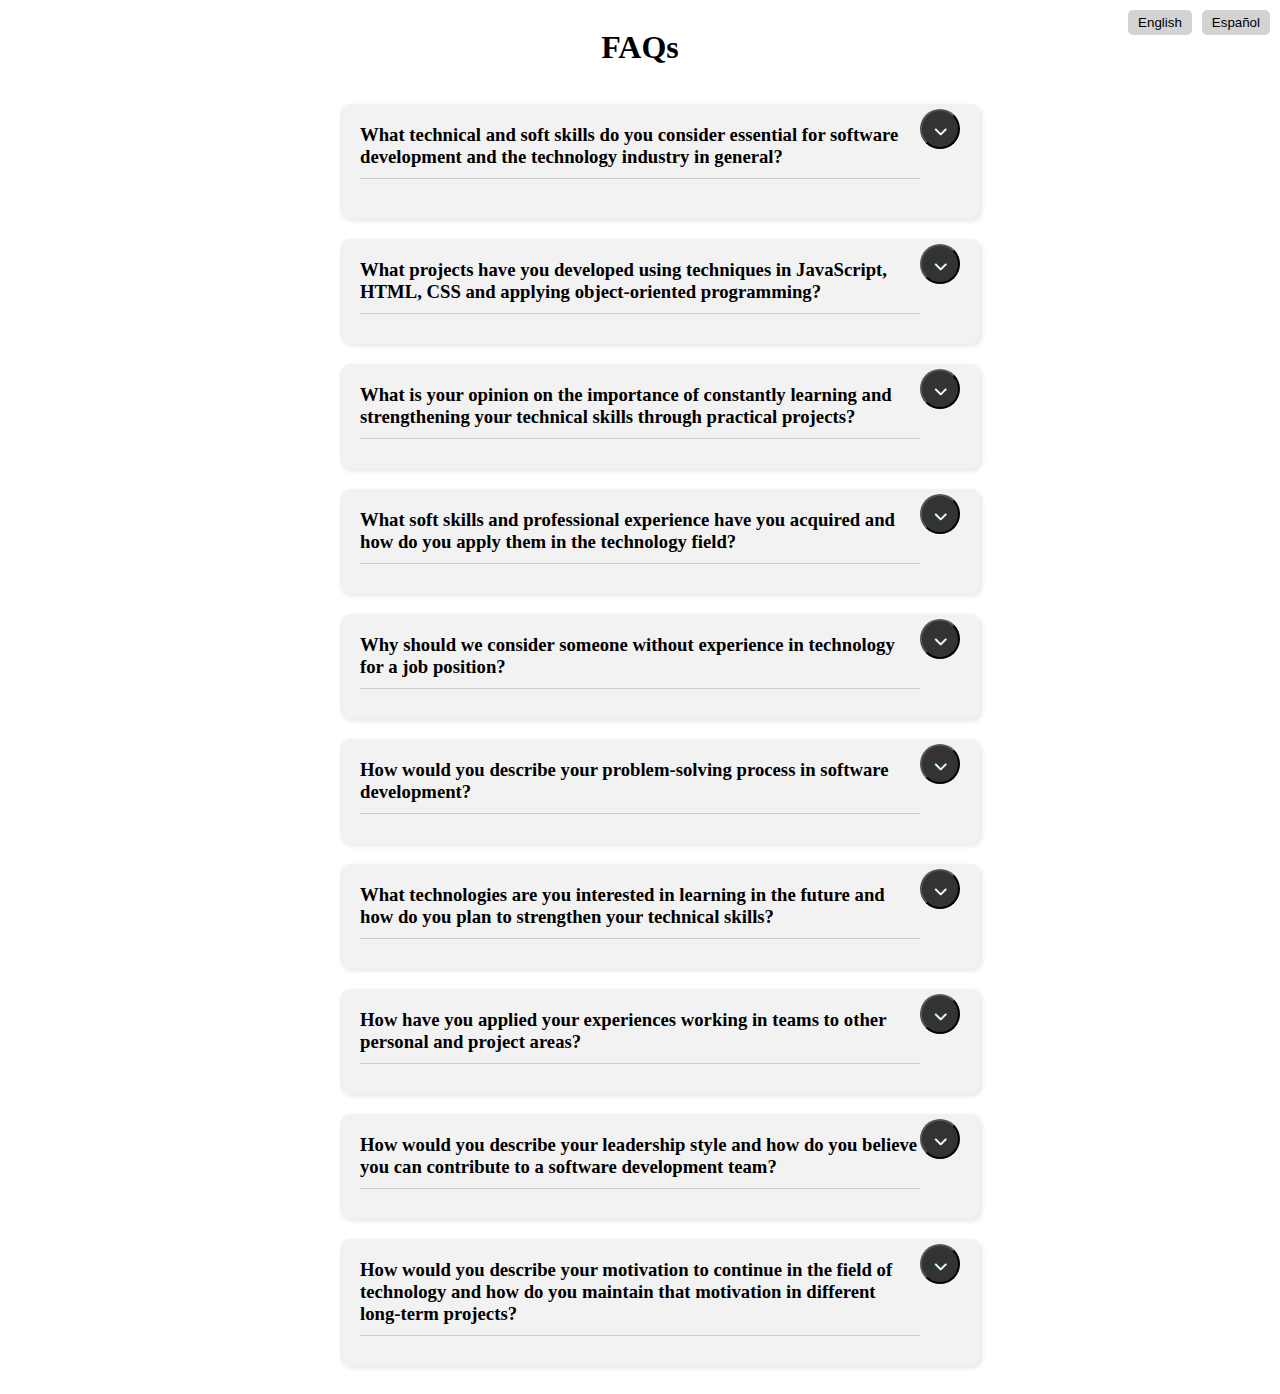
<file: index.html>
<!DOCTYPE html>
<html lang="en">
<head>
    <meta charset="UTF-8">
    <meta http-equiv="X-UA-Compatible" content="IE=edge">
    <meta name="viewport" content="width=device-width, initial-scale=1.0">
    <title>FAQ</title>
    <link rel="stylesheet" href="https://cdnjs.cloudflare.com/ajax/libs/font-awesome/6.3.0/css/all.min.css">
    <link rel="stylesheet" href="./css/style.css">
</head>
<body>
    <header>
        <h1>FAQs</h1>   
        <div class="language-switch">
            <button id="english-button">English</button>              
            <button id="spanish-button">Español</button>              
        </div>
    </header>

    <main>
        <div class="faq-container">
            <div class="faq">
                <h3>What technical and soft skills do you consider essential for software development and the technology industry in general?</h3>
                <p>In software development and the technology industry in general, it is important to keep in mind that not all companies require the same technical knowledge. Therefore, it is important to have a solid foundation in a programming language and understand its logic and operation for greater adaptability to a company's requirements or to create a specific project. In addition, it is fundamental to have soft skills such as organization, adaptability, teamwork, and effective communication to complement and enhance technical skills, achieving optimal performance in software development.</p>
                <p>These skills are considered necessary due to the fact that the technology industry is constantly evolving and changing, with a wide variety of programming languages and technologies, and therefore it is essential to have a solid foundation and an integrated approach to software development.</p>
                <button class="toggle-btn">
                    <i class="fa-sharp fa-solid fa-chevron-down"></i>
                    <i class="fa-sharp fa-solid fa-x"></i>
                </button>
            </div>
            <div class="faq">
                <h3>What projects have you developed using techniques in JavaScript, HTML, CSS and applying object-oriented programming?</h3>
                <p>I have developed projects with various techniques in JavaScript, such as a card generator, navigation rotation, deferred loading, image expansion, soundboard, and a shopping cart. To carry them out, I used HTML, CSS, and JavaScript. These projects allowed me to put object-oriented programming (OOP) into practice and delve into programming principles, which improved my skills.</p>
                <button class="toggle-btn">
                    <i class="fa-sharp fa-solid fa-chevron-down"></i>
                    <i class="fa-sharp fa-solid fa-x"></i>
                </button>
            </div>
        
            <div class="faq">
                <h3>What is your opinion on the importance of constantly learning and strengthening your technical skills through practical projects?</h3>
                <p>Constantly learning is essential in seeking new opportunities for growth and development. Despite continuously taking courses, I consider it important to reinforce knowledge through projects that test the ability to solve problems and strengthen what has been learned. Practicing and developing projects from everyday life is an excellent way to improve technical skills.</p>
                <button class="toggle-btn">
                    <i class="fa-sharp fa-solid fa-chevron-down"></i>
                    <i class="fa-sharp fa-solid fa-x"></i>
                </button>
            </div>
        
            <div class="faq">
                <h3>What soft skills and professional experience have you acquired and how do you apply them in the technology field?</h3>
                <p>As an industrial engineer and with previous work experience, I have developed valuable soft skills that are applicable in the technology field, such as adaptability, self-awareness, emotional intelligence, teamwork, among others. Additionally, experience in the commercial area and customer service can be very useful in understanding the needs and expectations of users and providing better quality service.</p>
                <button class="toggle-btn">
                    <i class="fa-sharp fa-solid fa-chevron-down"></i>
                    <i class="fa-sharp fa-solid fa-x"></i>
                </button>
            </div>
        
            <div class="faq">
                <h3>Why should we consider someone without experience in technology for a job position?</h3>
                <p>Although experience is important, a candidate without experience in technology but with a solid education and a motivation to learn can be a great addition to any technology team. It is also important to highlight their soft skills, such as their problem-solving ability, teamwork, and adaptability, which are key to success in any technology position.</p>
                <button class="toggle-btn">
                    <i class="fa-sharp fa-solid fa-chevron-down"></i>
                    <i class="fa-sharp fa-solid fa-x"></i>
                </button>
            </div>
        
            <div class="faq">
                <h3>How would you describe your problem-solving process in software development?</h3>
                <p>My problem-solving process in software development is based on a combination of evaluating all relevant aspects of the problem, applying my programming knowledge and analysis skills to find effective solutions. I have acquired this skill over my prior work experience and continue to improve it with the constant challenges that arise and put it to the test. Additionally, I value collaboration and teamwork, as I believe this can be a great help in finding more solid and creative solutions.</p>
                <button class="toggle-btn">
                    <i class="fa-sharp fa-solid fa-chevron-down"></i>
                    <i class="fa-sharp fa-solid fa-x"></i>
                </button>
            </div>
        
            <div class="faq">
                <h3>What technologies are you interested in learning in the future and how do you plan to strengthen your technical skills?</h3>
                <p>In the future, in addition to learning about machine learning and artificial intelligence, I want to continue improving my data analysis and decision-making skills. I consider these aspects to be essential in achieving effective solutions in software development, and I want to further delve into them. To achieve this, I plan to participate in practical projects and continue my education with online courses.</p>
                <button class="toggle-btn">
                    <i class="fa-sharp fa-solid fa-chevron-down"></i>
                    <i class="fa-sharp fa-solid fa-x"></i>
                </button>
            </div>
        
            <div class="faq">
                <h3>How have you applied your experiences working in teams to other personal and project areas?</h3>
                <p>I have worked in teams in various contexts, in which I have understood the relevance of collaboration and effective communication in achieving shared goals. An experience that has had a significant impact on my teamwork is sports, where I have learned to create a positive environment and work together towards a goal. Additionally, I have also applied these skills in a commercial and customer service setting, participating in different initiatives that required teamwork to achieve common goals, such as achieving sales goals and improving customer satisfaction. I am sure these skills will be transferable to any teamwork project, including software development projects.</p>
                <button class="toggle-btn">
                    <i class="fa-sharp fa-solid fa-chevron-down"></i>
                    <i class="fa-sharp fa-solid fa-x"></i>
                </button>
            </div>
            <div class="faq">
                <h3>How would you describe your leadership style and how do you believe you can contribute to a software development team?</h3>
                <p>As a leader, I strive to create a positive and motivational environment for the team. I believe it is important for team members to feel valued and respected, which allows them to work more effectively and achieve optimal results. I strive to be a good communicator, listening to team member's ideas and opinions. Overall, I believe my experience in teamwork, my effective communication skills are valuable assets that I can bring to a software development team.</p>
                <button class="toggle-btn">
                    <i class="fa-sharp fa-solid fa-chevron-down"></i>
                    <i class="fa-sharp fa-solid fa-x"></i>
                </button>
            </div>
            <div class="faq">
                <h3>How would you describe your motivation to continue in the field of technology and how do you maintain that motivation in different long-term projects?</h3>
                <p>My motivation in technology is driven by my passion for solving problems and improving people's lives through technological innovation. To maintain my motivation in long-term projects, I strive to keep a focus on my goals, balance my work and personal life, and continue learning and growing. These strategies help me maintain my motivation and professional performance.</p>
                <button class="toggle-btn">
                    <i class="fa-sharp fa-solid fa-chevron-down"></i>
                    <i class="fa-sharp fa-solid fa-x"></i>
                </button>
            </div>
        </div>
    </main>
    <script src="./js/app.js"></script>
<body>
</html>
</file>
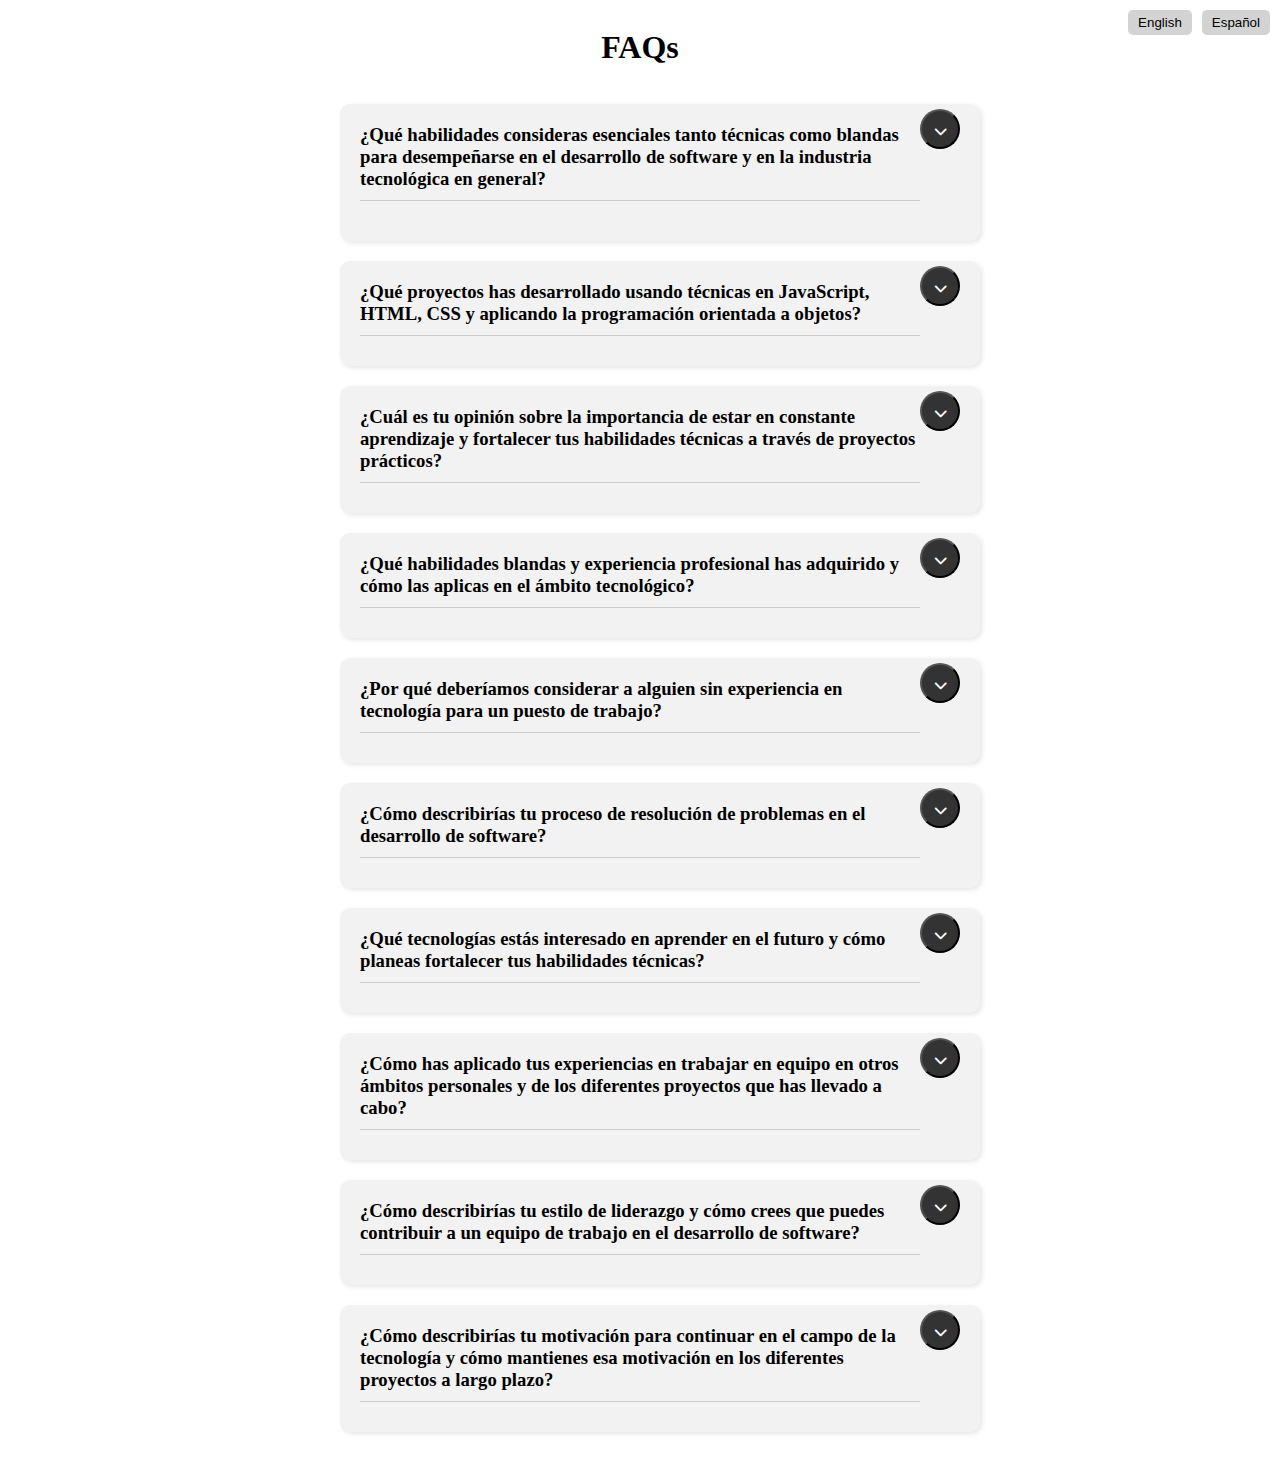
<file: faq-es.html>
<!DOCTYPE html>
<html lang="en">
<head>
    <meta charset="UTF-8">
    <meta http-equiv="X-UA-Compatible" content="IE=edge">
    <meta name="viewport" content="width=device-width, initial-scale=1.0">
    <title>FAQ expandible</title>
    <link rel="stylesheet" href="https://cdnjs.cloudflare.com/ajax/libs/font-awesome/6.3.0/css/all.min.css">
    <link rel="stylesheet" href="./css/style.css">
</head>
<body>
    <header>
        <h1>FAQs</h1>   
        <div class="language-switch">
            <button id="english-button">English</button>              
            <button id="spanish-button">Español</button>              
        </div>
    </header>
    <main>
        <div class="faq-container">
                
            <div class="faq">
                <h3>¿Qué habilidades consideras esenciales tanto técnicas como blandas para desempeñarse en el desarrollo de software y en la industria tecnológica en general?</h3>
                <p>En el desarrollo de software y en general en tecnología, es importante tener en cuenta que no todas las empresas requieren los mismos conocimientos técnicos. Por ello, es importante tener una base sólida en un lenguaje de programación y comprender su lógica y funcionamiento para una mayor adaptabilidad a los requerimientos de una empresa o para generar un proyecto específico. Además, es fundamental tener habilidades blandas como organización, adaptabilidad, trabajo en equipo y comunicación efectiva para complementar y potenciar las habilidades técnicas, logrando un desempeño óptimo en el desarrollo de software.
                <p>Estas habilidades son consideradas necesarias debido a que la industria tecnológica está en constante evolución y cambio, con una amplia variedad de lenguajes de programación y tecnologías, y por lo tanto es fundamental tener una base sólida y un enfoque integral en el desarrollo de software.</p>
                <button class="toggle-btn">
                    <i class="fa-sharp fa-solid fa-chevron-down"></i>
                    <i class="fa-sharp fa-solid fa-x"></i>
                </button>
            </div>

            <div class="faq">
                <h3>¿Qué proyectos has desarrollado usando técnicas en JavaScript, HTML, CSS y aplicando la programación orientada a objetos?</h3>            
                <p>He desarrollado proyectos con diversas técnicas en JavaScript, como un generador de tarjetas, rotación de navegación, carga diferida, expansión de imágenes, tablero de sonido y un carrito de compras. Para llevarlos a cabo, utilicé HTML, CSS y JavaScript. Estos proyectos me permitieron poner en práctica la programación orientada a objetos (OOP) y profundizar en los principios de la programación, lo cual mejoró mis habilidades.</p>
                <button class="toggle-btn">
                    <i class="fa-sharp fa-solid fa-chevron-down"></i>
                    <i class="fa-sharp fa-solid fa-x"></i>
                </button>
            </div>   
        
            <div class="faq">
                <h3>¿Cuál es tu opinión sobre la importancia de estar en constante aprendizaje y fortalecer tus habilidades técnicas a través de proyectos prácticos?</h3>
                <p>Estar en constante aprendizaje es fundamental para buscar nuevas oportunidades de crecimiento y desarrollo. A pesar de realizar continuamente cursos, considero importante reforzar los conocimientos a través de proyectos que pongan a prueba la capacidad de resolución de problemas y fortalezcan lo aprendido. Practicar y desarrollar proyectos de la vida cotidiana es una excelente manera de mejorar habilidades técnicas.</p>
                <button class="toggle-btn">
                    <i class="fa-sharp fa-solid fa-chevron-down"></i>
                    <i class="fa-sharp fa-solid fa-x"></i>
                </button>
            </div>
                    
            <div class="faq">
                <h3>¿Qué habilidades blandas y experiencia profesional has adquirido y cómo las aplicas en el ámbito tecnológico?</h3>
                <p>Como ingeniero industrial y con la experiencia en trabajos previos, he desarrollado habilidades blandas valiosas que son aplicables en el ámbito tecnológico, como adaptabilidad, autoconocimiento, inteligencia emocional, trabajo en equipo, entre otras. Además, la experiencia en el área comercial y en la atención al cliente pueden ser muy útiles para comprender las necesidades y expectativas de los usuarios y brindar un mejor servicio de calidad.</p>
                <button class="toggle-btn">
                    <i class="fa-sharp fa-solid fa-chevron-down"></i>
                    <i class="fa-sharp fa-solid fa-x"></i>
                </button>
            </div>
            
            <div class="faq">
                <h3>¿Por qué deberíamos considerar a alguien sin experiencia en tecnología para un puesto de trabajo?</h3>
                <p>Aunque la experiencia es importante, un candidato sin experiencia en tecnología pero con una formación sólida y una motivación para aprender puede ser una gran adición a cualquier equipo de tecnología. También es importante destacar sus habilidades blandas, como su capacidad de resolver problemas, trabajo en equipo y adaptabilidad, que son claves para el éxito en cualquier puesto en tecnología.</p>
                <button class="toggle-btn">
                    <i class="fa-sharp fa-solid fa-chevron-down"></i>
                    <i class="fa-sharp fa-solid fa-x"></i>
                </button>
            </div>
            
            <div class="faq">
                <h3>¿Cómo describirías tu proceso de resolución de problemas en el desarrollo de software?</h3>
                <p>Mi proceso de resolución de problemas en el desarrollo de software se basa en una combinación de evaluación de todos los aspectos relevantes del problema, aplicación de mis conocimientos y habilidades en programación y capacidad de análisis para encontrar soluciones efectivas. He adquirido esta habilidad a lo largo de mi experiencia en trabajos anteriores y es algo que sigo perfeccionando ante los constantes desafíos que surgen continuamente y se ponen a prueba. Además, valoro la colaboración y trabajo en equipo, ya que creo que esto puede ser una gran ayuda para encontrar soluciones más sólidas y creativas.</p>
                <button class="toggle-btn">
                    <i class="fa-sharp fa-solid fa-chevron-down"></i>
                    <i class="fa-sharp fa-solid fa-x"></i>
                </button>
            </div>
            
            <div class="faq">
                <h3>¿Qué tecnologías estás interesado en aprender en el futuro y cómo planeas fortalecer tus habilidades técnicas?</h3>
                <p>En el futuro además de aprender sobre el aprendizaje automático y la inteligencia artificial, quiero seguir mejorando mis habilidades en el análisis de datos y la toma de decisiones. Considero que estos aspectos son esenciales para lograr soluciones efectivas en el desarrollo de software, y quiero seguir profundizando en ellos. Para lograrlo, planeo participar en proyectos prácticos y seguir formándome con cursos en línea.</p>
                <button class="toggle-btn">
                    <i class="fa-sharp fa-solid fa-chevron-down"></i>
                    <i class="fa-sharp fa-solid fa-x"></i>
                </button>
            </div>
            
            <div class="faq">
                <h3>¿Cómo has aplicado tus experiencias en trabajar en equipo en otros ámbitos personales y de los diferentes proyectos que has llevado a cabo?</h3>
                <p>He trabajado en equipo en diversos contextos, en los cuales he comprendido la relevancia de la colaboración y la comunicación efectiva para alcanzar metas compartidas. Una experiencia que ha tenido un impacto significativo en mi forma de trabajar en equipo es el deporte, donde he aprendido a crear un ambiente positivo y trabajar juntos hacia un objetivo. Además, también he aplicado estas habilidades a nivel laboral en el ámbito comercial y de servicio al cliente, he participado en diferentes iniciativas en las que se requería trabajar en equipo para lograr objetivos comunes, como la consecución de metas de ventas y la mejora de la satisfacción del cliente. Estoy seguro de que estas habilidades serán transferibles a cualquier proyecto en equipo, incluyendo proyectos de desarrollo de software.</p>
                <button class="toggle-btn">
                    <i class="fa-sharp fa-solid fa-chevron-down"></i>
                    <i class="fa-sharp fa-solid fa-x"></i>
                </button>
            </div>

            <div class="faq">
                <h3>¿Cómo describirías tu estilo de liderazgo y cómo crees que puedes contribuir a un equipo de trabajo en el desarrollo de software?</h3>
                <p>Como líder, me esfuerzo por fomentar un ambiente positivo y motivador en el equipo. Creo que es importante que los miembros del equipo se sientan valorados y respetados, lo que les permite trabajar de manera más efectiva y alcanzar resultados óptimos. Me esfuerzo por ser un buen comunicador, escuchando las ideas y opiniones de los miembros del equipo. En general, creo que mi experiencia en trabajo en equipo, mi capacidad de comunicación efectiva, son habilidades valiosas que puedo aportar a un equipo de desarrollo de software.</p>
                <button class="toggle-btn">
                    <i class="fa-sharp fa-solid fa-chevron-down"></i>
                    <i class="fa-sharp fa-solid fa-x"></i>
                </button>
            </div>

            <div class="faq">
                <h3>¿Cómo describirías tu motivación para continuar en el campo de la tecnología y cómo mantienes esa motivación en los diferentes proyectos a largo plazo?</h3>
                <p>Mi motivación en la tecnología es impulsada por mi pasión por resolver problemas y mejorar la vida de las personas a través de la innovación tecnológica. Para mantenerme motivado en los proyectos a largo plazo, me esfuerzo por mantener un enfoque en mis objetivos, equilibrar mi trabajo y vida personal, y continuar aprendiendo y creciendo. Estas estrategias me ayudan a mantener mi motivación y rendimiento profesional.</p>
                <button class="toggle-btn">
                    <i class="fa-sharp fa-solid fa-chevron-down"></i>
                    <i class="fa-sharp fa-solid fa-x"></i>
                </button>
            </div>
        </div>
    </main>

    <script src="./js/app.js"></script>
<body>
</html>
</file>
<file: css/style.css>
/* Estilos para cambiar el boton de cambiar el idioma */
.language-switch {
  position: absolute;
  top: 10px;
  right: 10px;
  display: flex;
  justify-content: flex-end;
}

.language-switch button {
  background-color: lightgray;
  border: none;
  padding: 5px 10px;
  border-radius: 5px;
  cursor: pointer;
  margin-left: 10px;
}
.language-switch button:hover {
  background-color: gray;
}

header {
  display: flex;
  flex-direction: column;
  align-items: center;
  margin-bottom: 1rem;
}

header h1 {
  text-align: center;
  width: 100%;
}

/* Estilos para el contenedor de preguntas y respuestas */
.faq-container {
  max-width: 600px;
  margin: 0 auto;
  display: flex;
  flex-wrap: wrap;
  flex-direction: column;
  align-items: center;
}

.faq {
  width: 100%;
  background: #f2f2f2;
  padding: 20px;
  margin-bottom: 20px;
  border-radius: 10px;
  box-shadow: 2px 2px 5px rgba(0, 0, 0, 0.1);
  display: flex;
  flex-direction: column;
  justify-content: space-between;
  position: relative;
}

.faq h3 {
  display: inline-block;
  width: calc(100% - 40px);
  margin: 0;
  padding-bottom: 10px;
  border-bottom: 1px solid #ccc;
}

.faq p {
  margin: 0;
  padding: 5px 0;
  opacity: 0;
  max-height: 0;
  font-size: 20px;
  overflow: hidden;
  transition: all 0.3s ease-out;
}

.faq.active p {
  opacity: 1;
  max-height: 600px;
  padding: 10px 20px 20px;
  text-align: justify;
}

.faq .toggle-btn {
  position: absolute;
  right: 20px;
  top: 5px;
  width: 40px;
  height: 40px;
  text-align: center;
  line-height: 40px;
  border-radius: 50%;
  background-color: #333;
  color: #fff;
  cursor: pointer;
}
.faq .toggle-btn:focus {
  outline: 0;
}
.faq .toggle-btn .fa-x {
  display: none;
}

.faq.active .toggle-btn {
  background-color: gray;
}
.faq.active .toggle-btn .fa-x {
  display: block;
  color: #fff;
}
.faq.active .toggle-btn .fa-chevron-down {
  display: none;
}/*# sourceMappingURL=style.css.map */
</file>
